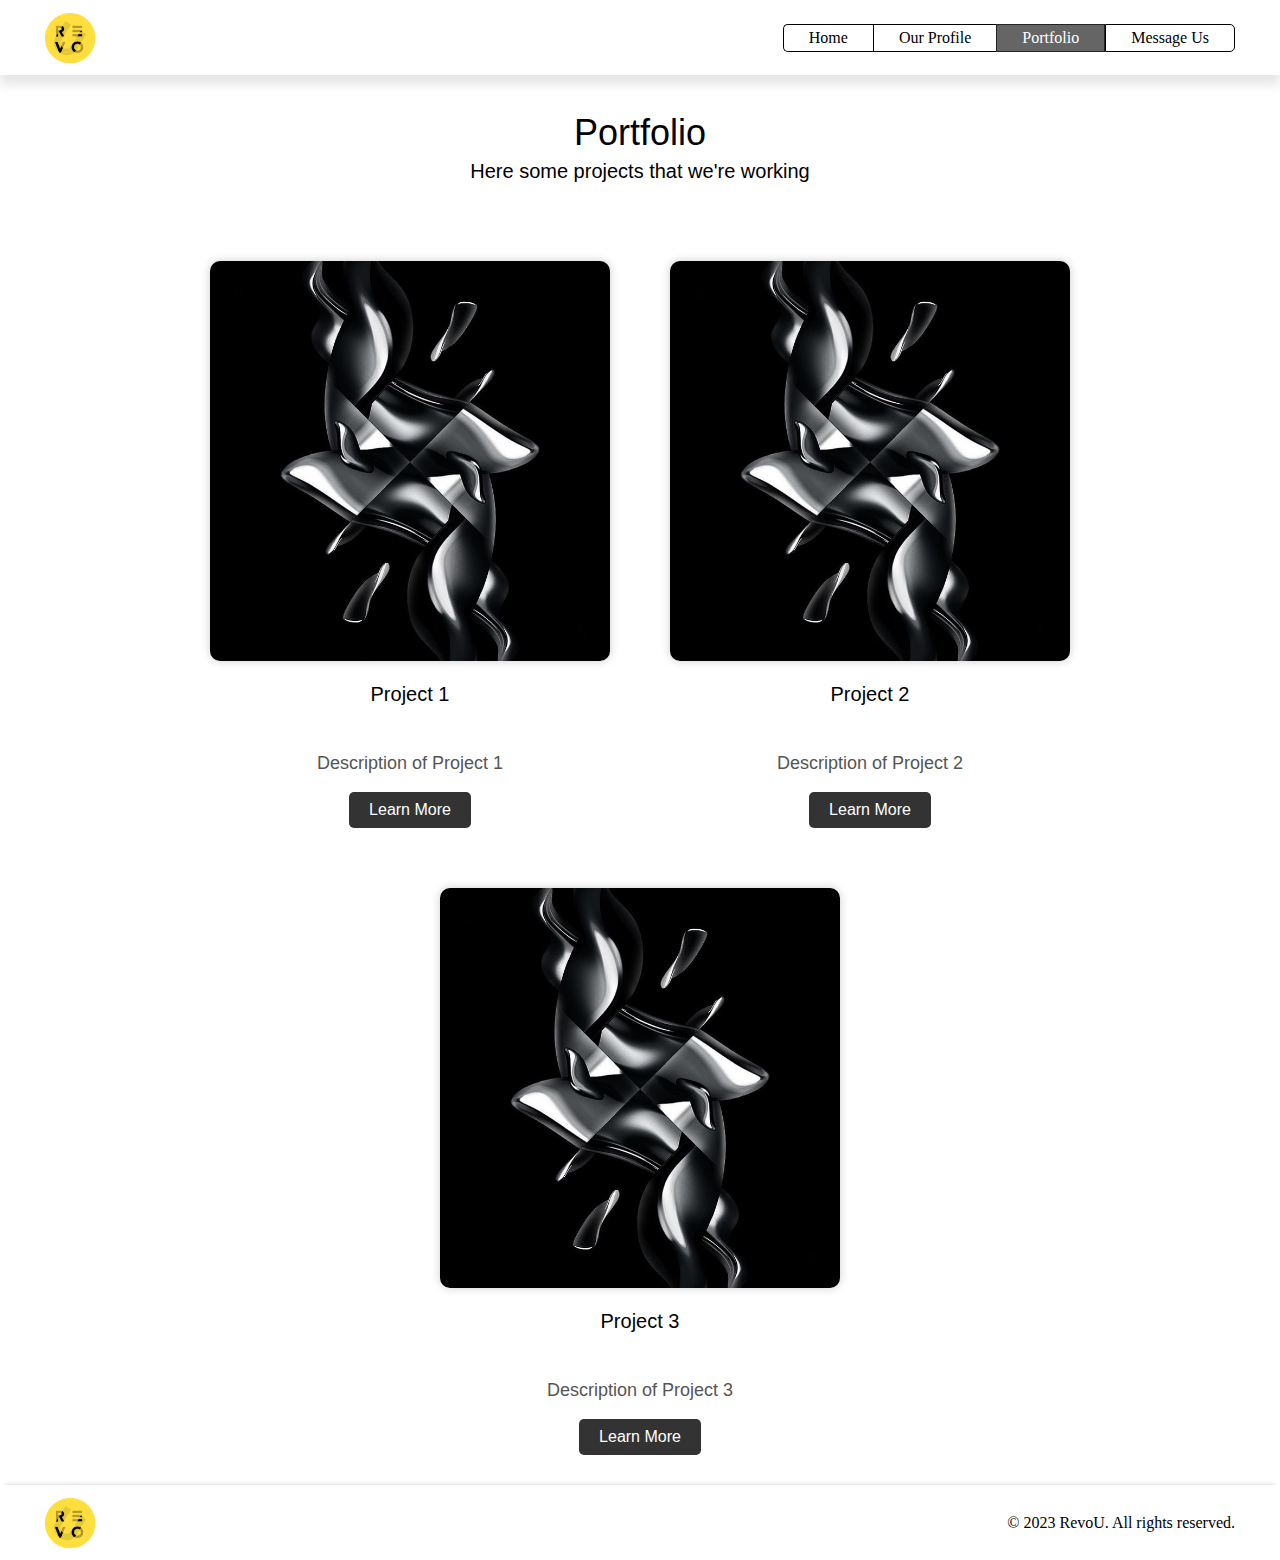
<file: Task-master/project.html>
<!DOCTYPE html>
<html lang="en">
<head>
    <meta charset="UTF-8">
    <meta http-equiv="X-UA-Compatible" content="IE=edge">
    <meta name="viewport" content="width=device-width, initial-scale=1.0">
    <link rel="stylesheet" href="./css/reset.css">
    <link rel="stylesheet" href="./css/project.css">
    <title>RevoU</title>
</head>
<body>
    <header>
        <section id="header">
            <nav class="nav">
                <img src="./assets/logo.png" alt="logo" class="logo">
            
                <div class="group-btn">
                    <a href="./index.html">Home</a>
                    <a href="./profile.html">Our Profile</a>
                    <a href="./project.html" class="active">Portfolio</a>
                    <a href="./contact.html">Message Us</a>
                </div>

                <div class="dropdown">
                    <div class="menu-btn" onclick="openMenu(this)">
                        <div class="bar1"></div>
                        <div class="bar2"></div>
                        <div class="bar3"></div>
                    </div>
                    <div id="dropdownContent" class="dropdown-content">
                        <a href="./index.html">Home</a>
                        <a href="./profile.html">Our Profile</a>
                        <a href="./project.html" class="active">Portfolio</a>
                        <a href="./contact.html">Message Us</a>
                    </div>
                </div>
            </nav>
        </section>
    </header>

    <main>
        <section id="portfolio">
            <h2>Portfolio</h2>
            <h3>Here some projects that we're working</h3>
            <div class="projects">
              <div class="project">
                <img src="../Task-master/assets/Project.png" alt="Project 1">
                <h3>Project 1</h3>
                <p>Description of Project 1</p>
                <a href="#">Learn More</a>
              </div>
              <div class="project">
                <img src="../Task-master/assets/Project.png" alt="Project 2">
                <h3>Project 2</h3>
                <p>Description of Project 2</p>
                <a href="#">Learn More</a>
              </div>
              <div class="project">
                <img src="../Task-master/assets/Project.png" alt="Project 3">
                <h3>Project 3</h3>
                <p>Description of Project 3</p>
                <a href="#">Learn More</a>
              </div>
            </div>
          </section>          
    </main>


    <footer>
        <section id="footer">
            <nav class="nav-footer">
                <img src="./assets/logo.png" alt="logo" class="logo">
                <p>&copy; 2023 RevoU. All rights reserved.</p>
            </nav>
        </section>
    </footer>

    <script src="./js/project.js"></script>
</body>
</html>
</file>
<file: Task-master/css/project.css>
.nav {
  display: flex;
  height: 75px;
  align-items: center;
  box-shadow: 0 10px 10px rgba(0, 0, 0, 0.1);
}

.logo {
  width: 50px;
  height: 50px;
  margin: 0px auto 0px 45px;
}

.group-btn {
  display: flex;
  flex-direction: row;
  margin-right: 45px;
}

.group-btn a {
  color: black;
  padding: 5px 25px;
  border: 1px solid black;
  margin: 0px;
  border-right: none;
}

.group-btn a:first-child {
  border-radius: 5px 0 0 5px;
}

.group-btn a:last-child {
  border-right: 1px solid black;
  border-radius: 0 5px 5px 0;
}

.group-btn a:hover {
  background-color: rgba(36, 36, 36, 0.7);
  color: rgb(255, 255, 255);
  border: 1px solid rgba(36, 36, 36, 1);
}

.active {
  background-color: rgba(36, 36, 36, 0.7);
  color: rgb(255, 255, 255) !important;
  border: 1px solid rgba(36, 36, 36, 1) !important;
}

.menu-btn {
  display: none;
  cursor: pointer;
  margin-right: 45px;
}

.bar1,
.bar2,
.bar3 {
  width: 35px;
  height: 5px;
  background-color: #333;
  margin: 6px 0;
  transition: 0.4s;
}

.change .bar1 {
  transform: translate(0, 11px) rotate(-45deg);
}

.change .bar2 {
  opacity: 0;
}

.change .bar3 {
  transform: translate(0, -11px) rotate(45deg);
}

.dropdown {
  display: inline-block;
}

.dropdown-content {
  display: none;
  position: absolute;
  background-color: #f1f1f1;
  width: 100%;
  top: 103%;
  left: 0;
  overflow: auto;
  box-shadow: 0px 8px 16px 0px rgba(0, 0, 0, 0.2);
  z-index: 1;
}

.dropdown-content a {
  color: black;
  padding: 12px 16px;
  text-decoration: none;
  display: block;
}

.dropdown a:hover {
  background-color: #ddd;
}

.show {
  display: block;
}

#portfolio h2 {
  text-align: center;
  font-size: 36px;
  margin: 40px 0 10px;
}

#portfolio h3 {
  text-align: center;
  font-size: 20px;
  margin-bottom: 50px;
}

.projects {
  display: flex;
  flex-wrap: wrap;
  justify-content: center;
}

.project {
  margin: 30px;
  text-align: center;
}

.project img {
  width: 100%;
  height: auto;
  max-width: 400px;
  border-radius: 10px;
  box-shadow: 0 0 10px rgba(0, 0, 0, 0.2);
}

.project h3 {
  font-size: 24px;
  margin-top: 20px;
  margin-bottom: 10px;
}

.project p {
  font-size: 18px;
  margin-bottom: 20px;
  color: #555;
}

.project a {
  display: inline-block;
  padding: 10px 20px;
  background-color: #333;
  color: #fff;
  border-radius: 5px;
  text-decoration: none;
  transition: all 0.2s ease-in-out;
}

.project a:hover {
  transform: translateY(-5px);
  box-shadow: 0 0 10px rgba(0, 0, 0, 0.3);
}

.nav-footer {
  display: flex;
  height: 75px;
  align-items: center;
  box-shadow: 0 -5px 5px -5px rgba(0, 0, 0, 0.2);
}

.nav-footer p {
  margin-right: 45px;
}

@media screen and (max-width: 600px) {
  .nav {
    position: relative;
  }

  .group-btn {
    display: none;
  }

  .menu-btn {
    display: inline-block;
  }

  .project img {
    width: 50%;
    height: auto;
    max-width: 400px;
    border-radius: 10px;
    box-shadow: 0 0 10px rgba(0, 0, 0, 0.2);
  }
}

@media screen and (min-width: 768px) {
  .menu-btn {
    display: none;
    cursor: pointer;
    margin-right: 45px;
  }
}

@media screen and (min-width: 992px) {
}

@media screen and (min-width: 1200px) {
}
</file>
